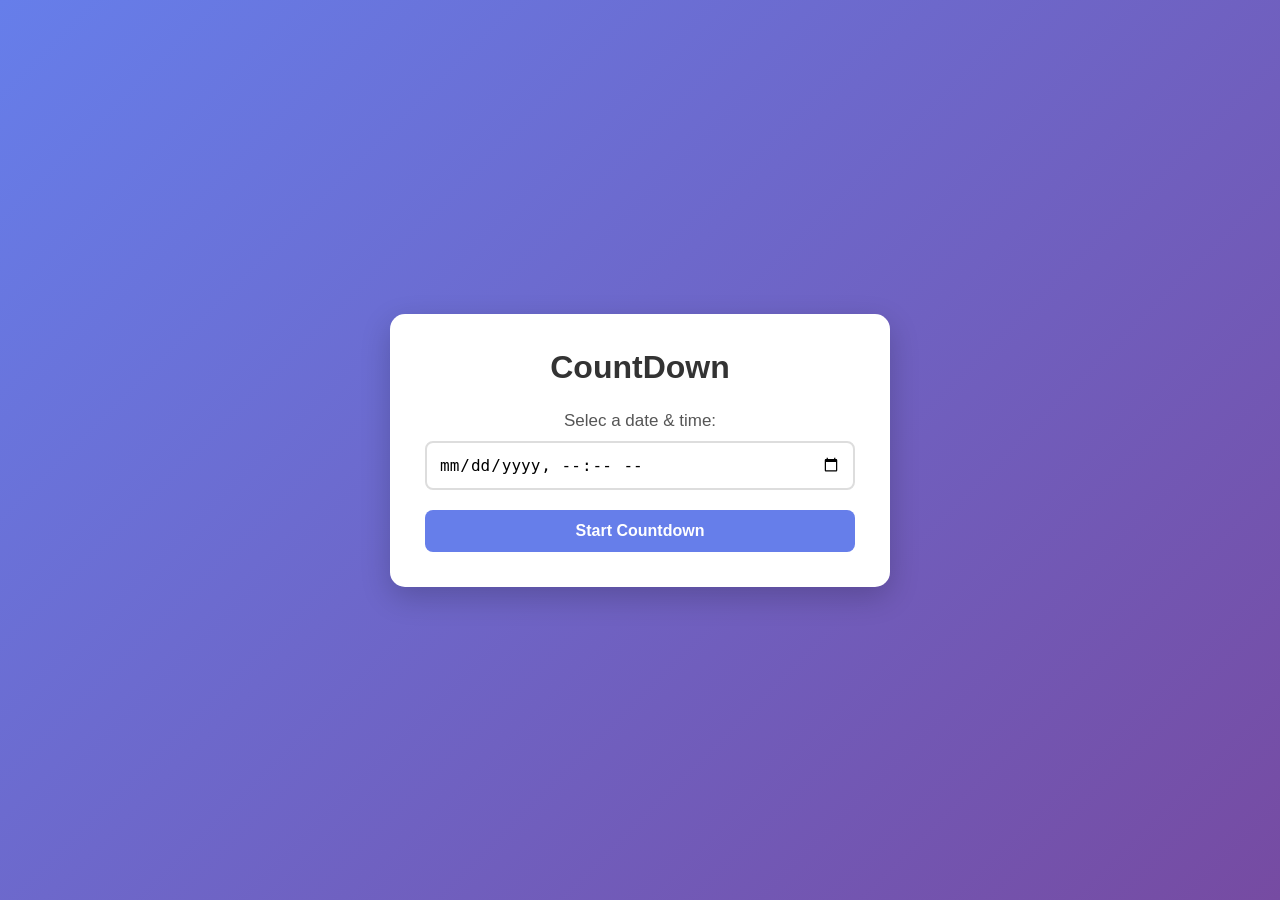
<file: index.html>
<!DOCTYPE html>
<html lang="en">
<head>
    <meta charset="UTF-8">
    <meta name="viewport" content="width=device-width, initial-scale=1.0">
    <link rel="stylesheet" href="style.css">
    <title>CountDown</title>
</head>
<body>
    <div class="container">
        <form id="dateForm">
            <fieldset>
                <legend>CountDown</legend>
                  <label for="data">Selec a date & time:</label>
                  <input type="datetime-local" id="daytime" name="daytime" required>
                  <button type="submit">Start Countdown</button>
            </fieldset>
        </form>
    </div>
<script src="script.js"></script>
</body>
</html>
</file>
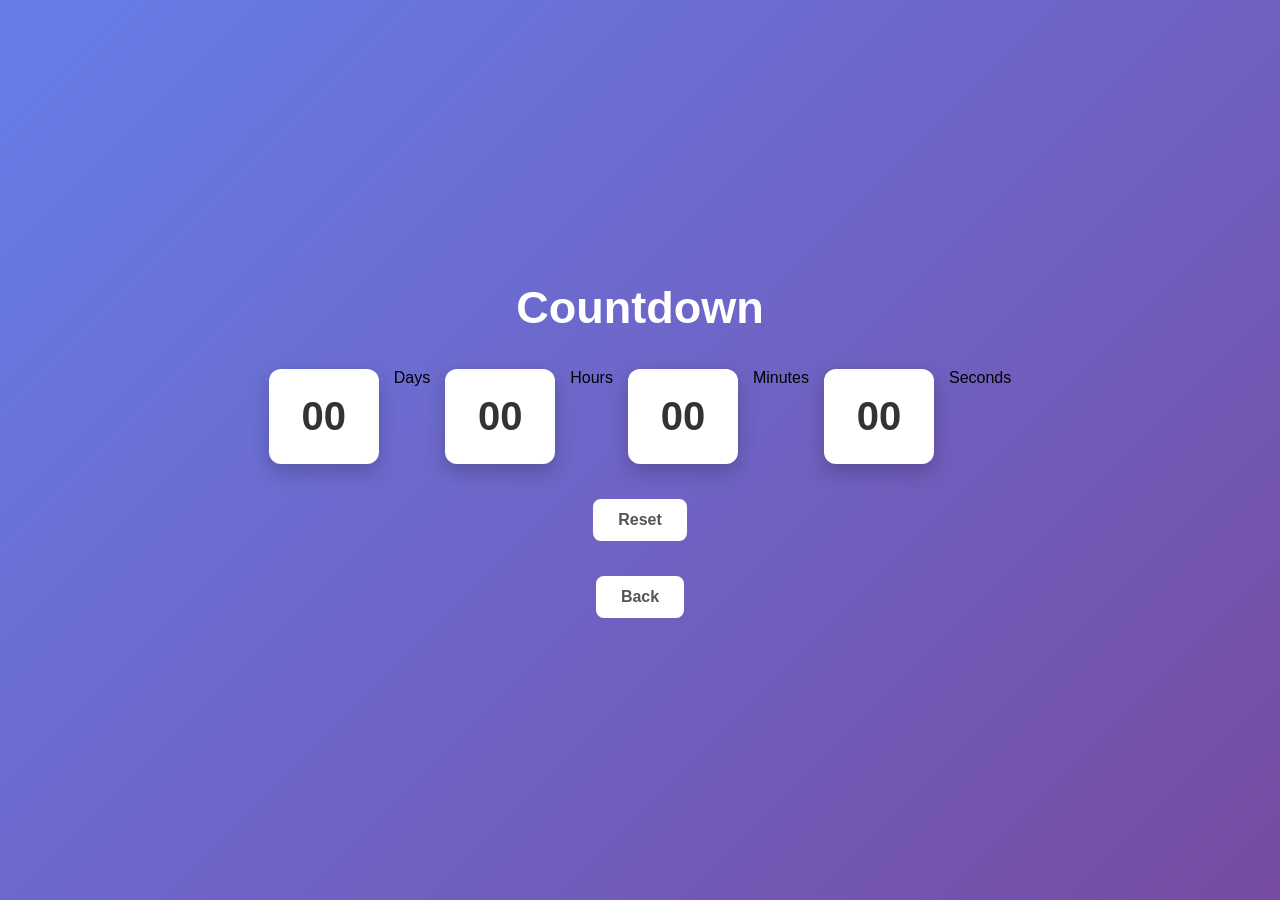
<file: countdown.html>
<!DOCTYPE html>
<html lang="en">
<head>
    <meta charset="UTF-8">
    <meta name="viewport" content="width=device-width, initial-scale=1.0">
    <link rel="stylesheet" href="style.css">
    <title>countdown</title>
</head>
<body>
    <h1>Countdown</h1>

<div>
    <span id="days">00</span> Days
    <span id="hours">00</span> Hours
    <span id="minutes">00</span> Minutes
    <span id="seconds">00</span> Seconds
</div>

<button id="reset">Reset</button>
<button id="back">Back</button>

<script src="script.js"></script>
</body>
</html>
</file>
<file: style.css>
/* =========================
   General
========================= */

* {
    margin: 0;
    padding: 0;
    box-sizing: border-box;
}

body {
    min-height: 100vh;
    font-family: Arial, sans-serif;
    background: linear-gradient(135deg, #667eea, #764ba2);
    display: flex;
    justify-content: center;
    align-items: center;
}


/* =========================
   Start Countdown Page
========================= */

.container {
    width: 90%;
    max-width: 500px;
}

form {
    background: white;
    padding: 35px;
    border-radius: 15px;
    box-shadow: 0 10px 30px rgba(0, 0, 0, 0.2);
}

fieldset {
    border: none;
    text-align: center;
}

legend {
    font-size: 32px;
    font-weight: bold;
    margin-bottom: 25px;
    color: #333;
}

label {
    display: block;
    font-size: 17px;
    margin-bottom: 10px;
    color: #555;
}

input[type="datetime-local"] {
    width: 100%;
    padding: 12px;
    border: 2px solid #ddd;
    border-radius: 8px;
    font-size: 16px;
    margin-bottom: 20px;
}

input[type="datetime-local"]:focus {
    outline: none;
    border-color: #667eea;
}


/* =========================
   Buttons
========================= */

button {
    border: none;
    padding: 12px 25px;
    border-radius: 8px;
    font-size: 16px;
    font-weight: bold;
    cursor: pointer;
    transition: 0.3s;
}

button[type="submit"] {
    background: #667eea;
    color: white;
    width: 100%;
}

button[type="submit"]:hover {
    background: #5568d8;
    transform: translateY(-2px);
}


/* =========================
   Countdown Page
========================= */

body:has(#days) {
    flex-direction: column;
    text-align: center;
}

h1 {
    color: white;
    font-size: 45px;
    margin-bottom: 35px;
}

body:has(#days) > div {
    display: flex;
    gap: 15px;
    justify-content: center;
    flex-wrap: wrap;
}

body:has(#days) > div span {
    background: white;
    color: #333;
    font-size: 40px;
    font-weight: bold;
    padding: 25px 20px;
    border-radius: 12px;
    min-width: 110px;
    box-shadow: 0 8px 20px rgba(0, 0, 0, 0.2);
}


/* =========================
   Reset and Back Buttons
========================= */

#reset,
#back {
    margin-top: 35px;
    margin-left: 8px;
    margin-right: 8px;
    background: white;
    color: #555;
}

#reset:hover,
#back:hover {
    background: #eee;
    transform: translateY(-2px);
}


/* =========================
   Responsive
========================= */

@media (max-width: 600px) {

    h1 {
        font-size: 35px;
    }

    body:has(#days) > div {
        gap: 8px;
    }

    body:has(#days) > div span {
        font-size: 28px;
        padding: 18px 12px;
        min-width: 80px;
    }

    form {
        padding: 25px;
    }

    legend {
        font-size: 26px;
    }
}
</file>
